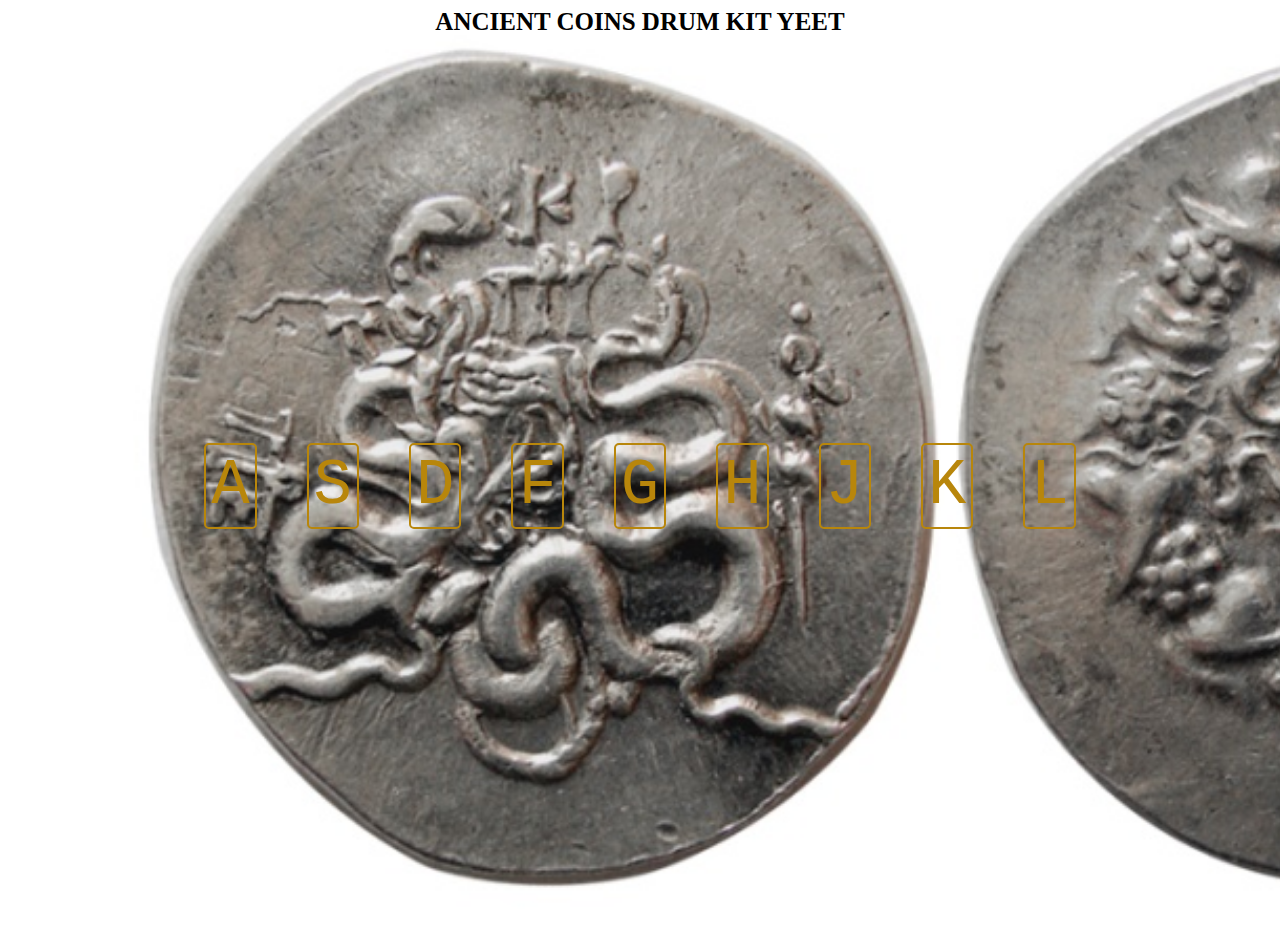
<file: javascriptDrumKit/index.html>
<html>
	<head>
		<meta charset="UTF-8">
		<title>ROMANVS DRUM KIT</title>
		<link rel = "stylesheet" href="style.css">
	</head>
	
	<body>
		<div class = "joke">
			<b>ANCIENT COINS DRUM KIT YEET</b>
		</div>
		<div class= "keys">
		
			<div data-key= "65" class = "key">
				<kbd>A</kbd>
			</div>
			
			<div data-key = "83" class = "key">
				<kbd>S</kbd>
			</div>
			
			<div data-key = "68" class = "key">
				<kbd>D</kbd>
			</div>
			
			<div data-key = "70" class = "key">
				<kbd>F</kbd>
			</div>
			
			<div data-key = "71" class = "key">
				<kbd>G</kbd>
			</div>
			
			<div data-key = "72" class = "key">
				<kbd>H</kbd>
			</div>
			
			<div data-key = "74" class = "key">
				<kbd>J</kbd>
			</div>
			
			<div data-key = "75" class = "key">
				<kbd>K</kbd>
			</div>
			
			<div data-key = "76" class = "key">
				<kbd>L</kbd>
			</div>
		</div>
		
		<audio data-key="65" src="clap.wav"></audio>
		<audio data-key="83" src="hihat.wav"></audio>
		<audio data-key="68" src="kick.wav"></audio>
		<audio data-key="70" src="openhat.wav"></audio>
		<audio data-key="71" src="boom.wav"></audio>
		<audio data-key="72" src="ride.wav"></audio>
		<audio data-key="74" src="snare.wav"></audio>
		<audio data-key="75" src="tom.wav"></audio>
		<audio data-key="76" src="tink.wav"></audio>
		
		<script>
		//window is a reference for the webbrowser
		//eventListener is an action 
		//keydown is an event that triggers when a key on the keyboard is pressed
		//const is a variable that cannot be changed, public static final equiv
		//querySelector == selects the first element in CSS by name
		//keyCode returns the unicode of a character, e.g. a = 68 etc
		
			function removeEffect(e) {
				if(e.propertyName !== 'transform') return;//propertyName returns the css property name associated with the transition when a transition event occurs
				this.classList.remove('playing');//returns the element that triggered the event
			}
			function playSound(e) {
				const playSong = document.querySelector(`audio[data-key="${e.keyCode}"]`);
				const key = document.querySelector(`.key[data-key="${e.keyCode}"]`);
				if(playSong == null) return; //if audio querySelector returns null, return
				key.classList.add('playing');
				playSong.currentTime = 0; //rewind to start
				playSong.play();
			}
			const keys = Array.from(document.querySelectorAll('.key'));//creates an array of all key divs
			keys.forEach(key => key.addEventListener('transitionend', removeEffect));//loops through the array and calls removeEffect upon transition end
			window.addEventListener('keydown', playSound);
		</script>
	</body>
</html>
</file>
<file: javascriptDrumKit/style.css>
html{
		background-image: url("ANCIENT.jpg");
		background-repeat: no-repeat;
		background-size: cover;
	}
	
	
	.joke {
		display:flex;
		justify-content: center;
		font-size: 25px;
	}
	
	.keys {
		display: flex;
		min-height: 100vh;
		align-items: center;
		justify-content: center;
	}
	
	
	.key {
		border: 2px solid #B8860B;
		border-radius: 5px;
		padding: 5px;
		margin: 25px;
		transition: all .07s;
		color:#B8860B;
	}
	
	.playing {
		transform:scale(1.1);
		border: 2px solid #00FFFF;
		color:#00FFFF;
	}
	kbd {
		display: block;
		font-size: 4rem;
	}
</file>
